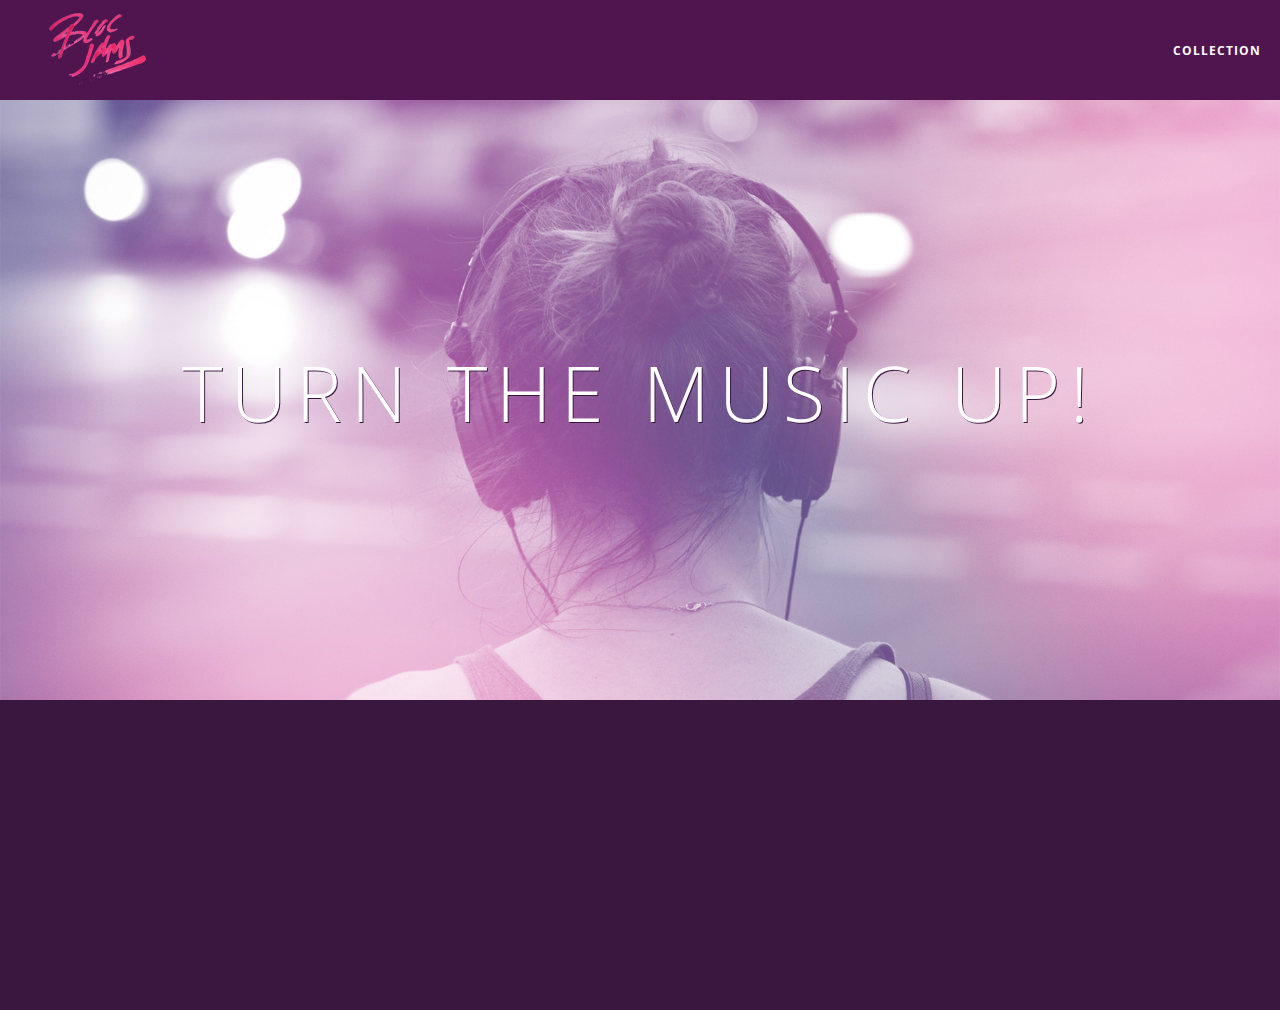
<file: index.html>
<!DOCTYPE html>

<html>
    <head>
        <title>Bloc Jams</title>
        <meta name="viewport" content="width=device-width, initial-scale=1">
        <link rel="stylesheet" type="text/css" href="http://fonts.googleapis.com/css?family=Open+Sans:400,800,600,700,300">
        <link rel="stylesheet" type="text/css" href="http://code.ionicframework.com/ionicons/2.0.1/css/ionicons.min.css">
        <link rel="stylesheet" type="text/css" href="styles/normalize.css">
        <link rel="stylesheet" type="text/css" href="styles/main.css">
        <link rel="stylesheet" type="text/css" href="styles/landing.css">
    </head>
    <body class="landing">
        <nav class="navbar"> <!-- navigation bar -->
            <a href="index.html" class="logo">
               <img src="assets/images/bloc_jams_logo.png" alt="bloc jams logo" class="logo">
           </a>
           <div class="links-container">
              <a href="collection.html" class="navbar-link">collection</a>
           </div>
        </nav>
        <section class="hero-content"> <!-- hero content -->
            <h1 class="hero-title">Turn the music up!</h1>
        </section>
        <section class="selling-points container" clearfix: both;> <!-- selling points -->
            <div class="point column third">
                <span class="ion-music-note"></span>
                <h5 class="point-title">Choose your music</h5>
                <p class="point-description">The world is full of music; why should you have to listen to music that someone else chose?</p>
            </div>
            <div class="point column third">
                <span class="ion-radio-waves"></span>
                <h5 class="point-title">Unlimited, streaming, ad-free</h5>
                <p class="point-description">No arbitrary limits.  No distractions.</p>
            </div>
            <div class="point column third">
                <span class="ion-iphone"></span>
                <h5 class="point-title">Mobile enabled</h5>
                <p class="point-description">Listen to your music on the go.  This streaming service is available on all mobile platforms.</p>
            </div>
        </section>
            <script src="scripts/utilities.js"></script>
            <script src="https://code.jquery.com/jquery-2.1.3.min.js"></script>
            <script src="scripts/landing.js"></script>  
    </body>
</html>
</file>
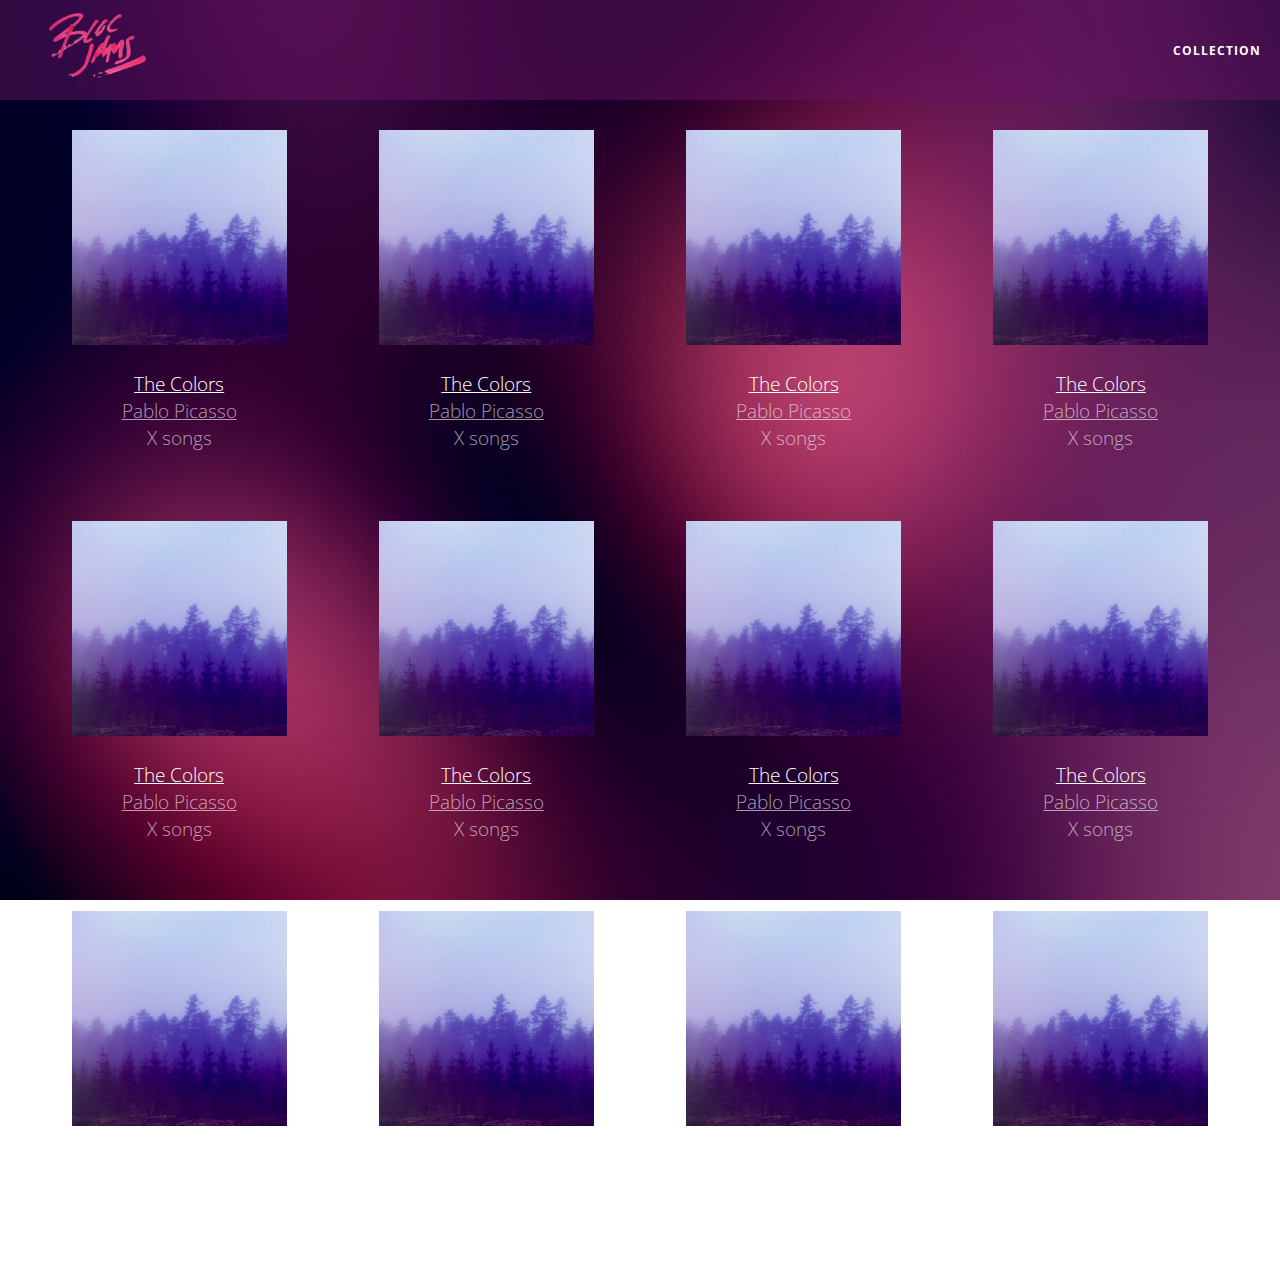
<file: collection.html>
<!DOCTYPE html>

<html>
    <head>
    	<title>Bloc Jams</title>
    	<meta name="viewport" content="width=device-width, initial-scale=1">
    	<link rel="stylesheet" type="text/css" href="http://fonts.googleapis.com/css?family=Open+Sans:400,800,600,700,300">
    	<link rel="stylesheet" type="text/css" href="http://code.ionicframework.com/ionicons/2.0.1/css/ionicons.min.css">
    	<link rel="stylesheet" type="text/css" href="styles/normalize.css">
    	<link rel="stylesheet" type="text/css" href="styles/main.css">
    	<link rel="stylesheet" type="text/css" href="styles/collection.css">
    </head>
    <body class="collection">
    	<nav class="navbar"> <!-- nav bar -->
    		<a href="index.html" class="logo">
    			<img src="assets/images/bloc_jams_logo.png" alt="bloc jams logo">
    		</a>
    		<div class="links-container">
    			<a href="collection.html" class="navbar-link">collection</a>
    		</div>
    	</nav>

    	<section class="album-covers container clearfix">
    		
       </section>
         <script src="https://code.jquery.com/jquery-2.1.3.min.js"></script>
         <script src="scripts/collection.js"></script>
    </body>
</html>
</file>
<file: styles/main.css>
*, *::before, *::after {
    -moz-box-sizing: border-box;
    -webkit-box-sizing: border-box;
    box-sizing: border-box;
}

html {
    height: 100% /*makes sure our HTML takes up 100% of the browser window */
    font-size: 100%;
}

body {
    font-family: 'Open Sans'; /*sets our font to the "Open Sans" typeface*/
    color: white; /*sets the text color to white */
    min-height: 100&; /* says the height of the body must be, at minimum, 100% of the window */ 
}

.navbar {
    position: relative;
    padding: 0.5rem;
    background-color: rgba(101,18,95,0.5);
    z-index: 1;
}

.navbar > .logo {
    position: relative; /* positioning will be explained in a resource */
    left: 2rem;
    cursor: pointer;
}

.navbar .links-container {
    display: table;
    position: absolute;
    top: 0;
    right: 0;
    height: 100px;
    color: white;
    text-decoration: none;
}

.links-container .navbar-link {
    display: table-cell;
    position: relative;
    height: 100%;
    padding-left: 1rem;
    padding-right: 1rem;
    vertical-align: middle;
    color: white;
    font-size: 0.625rem;
    letter-spacing: 0.05rem;
    font-weight: 700;
    text-transform: uppercase;
    text-decoration: none;
    cursor: pointer;
}

.links-container .navbar-link: hover {
    color: rgb(233,50,117);
}

.container {
  margin: 0 auto;
max-width: 64rem;

}

.container.narrow {
   max-width: 56rem;

}

/* Medium and small screens (640px) */
@media(min-width: 640px) {
  html{font-size: 112%;}

.column {
    float: left;
    padding-left: 1rem;
    padding-right: 1rem;
}

    .column.full {width: 100%;}
    .column.two-thirds {width: 66.7%;}
    .column.half {width: 50%;}
    .column.third {width: 33.3%;}
    .column.fourth {width: 25%;}
    .column.flow-opposite {float: right;}
}

/* Large screens (1024px) */
@media (min-width: 1024px) {
  html{font-size: 120%;}

}

.clearfix::before,
.clearfix::after {
   content: " ";
   display: table;
}

.clearfix::after {
   clear: both;
}
</file>
<file: styles/landing.css>
body.landing {
    
    background-color: rgb(58,23,63); /* sets the background color to an RGB value (see below) */
}

 .hero-content {
     position: relative;
     min-height: 600px;
     background-image: url(../assets/images/bloc_jams_bg.jpg);
     background-repeat: no-repeat;
     background-position: center center;
     background-size: cover;
 }
 
 .hero-content .hero-title {
     position: absolute;
     top: 40%;
     -webkit-transform: translateY(-50%);
     -moz-transform: translateY(-50%);
     transform: translateY(-50%);
     width: 100%;
     text-align: center;
     font-size: 4rem;
     font-weight: 300;
     text-transform: uppercase;
     letter-spacing: 0.5rem;
     text-shadow: 1px 1px 0px rgb(58,23,63);
 }
 
 .selling-points {
     position: relative;
 }
 
 .point {
     position: relative;
     padding: 2rem;
     text-align: center;
     opacity: 0;
     -webkit-transform: scaleX(0.9) translateY(3rem);
     -moz-transform: scaleX(0.9) translateY(3rem);
     transform: scaleX(0.9) translateY(3rem);
     -webkit-transition: all 1s ease-in-out;
     -moz-transition: all 1s ease-in-out;
     transition: all 1s ease-in-out;
     -webkit-transition-delay: 0.5s;
     -moz-transition-delay: 0.5s;
     transition-delay: 0.5s;
 }}
 
 .point .point-title {
     font-size: 1.25rem;
 }
 
 .ion-music-note,
 .ion-radio-waves,
 .ion-iphone {
     color: rgb(233,50,117);
     font-size: 5rem;
 }
</file>
<file: styles/collection.css>
body.collection {
     background-image: url(../assets/images/blurred_backgrounds/blur_bg_2.jpg);
     background-repeat: no-repeat;
     background-attachment: fixed;
     background-position: center center;
     background-size: cover;
}

.album-covers {
    position: relative;
}

.collection-album-container {
   position: relative;
   margin-top: 30px;
   margin-bottom: 20px;
   text-align: center;

}

.collection-album-container .caption {
    margin-top: 10px;
}

.collection-album-container .caption p {
   font-size: 1rem;
   font-weight: 300;
   color: rgba(255, 255, 255, 0.6);
}

.collection-album-container .caption p a {
    color: rgba(255, 255, 255, 0.6);
}

.collection-album-container .caption p a.album-name {
    color: white;
}

.collection-album-container img {
    width: 80%;
}
</file>
